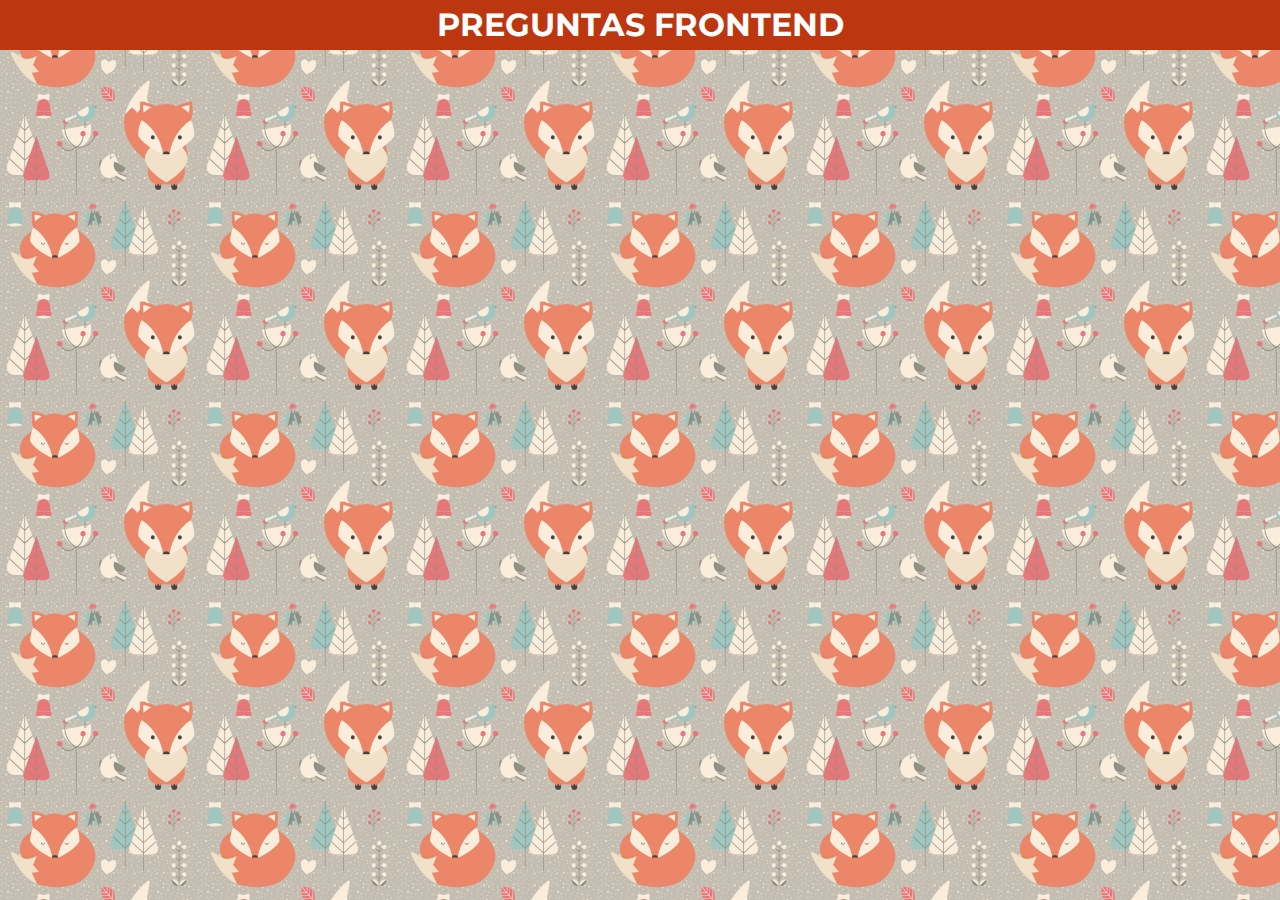
<file: Version 1/index.html>
<!DOCTYPE html>
<html lang="en">
  <head>
    <meta name="viewport" content="width=device-width, user-scalable=no, initial-scale=1.0">
    <meta charset="utf-8">
    <title>PREGUNTAS FRONTEND</title>
    <link rel="stylesheet" href="css/styles.css">
    <link href="https://fonts.googleapis.com/css?family=Montserrat:400,700" rel="stylesheet">
  </head>
  <body>

    <header>
      <h1>PREGUNTAS FRONTEND</h1>
    </header>

    <form action="#">

    </form>

    <script type="text/javascript" src="js/jquery-3.3.1.min.js"></script>
    <script type="text/javascript" src="js/index.js"></script>
  </body>
</html>
</file>
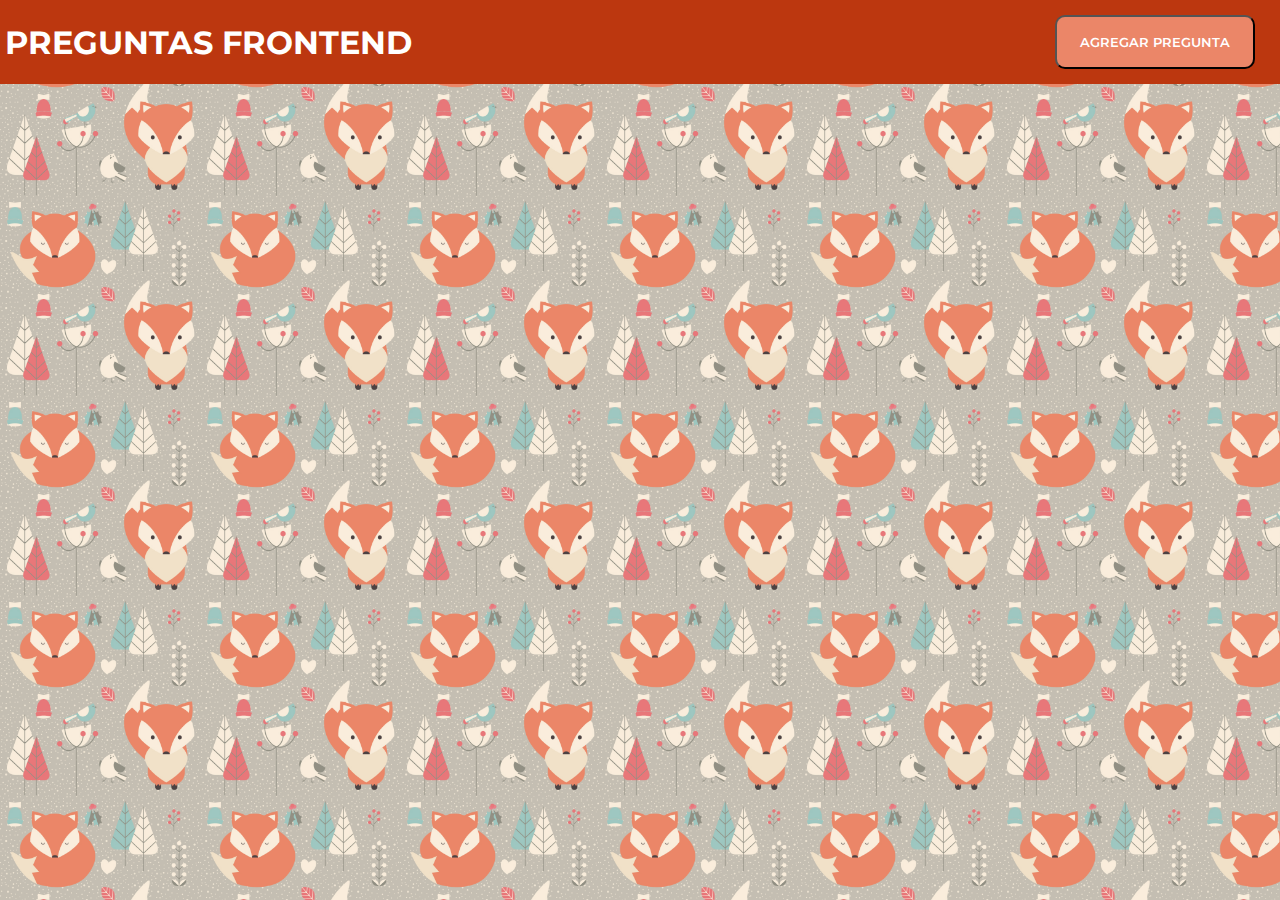
<file: Grupo 1/Version 1/index.html>
<!DOCTYPE html>
<html lang="en">
  <head>
    <meta name="viewport" content="width=device-width, user-scalable=no, initial-scale=1.0">
    <meta charset="utf-8">
    <title>PREGUNTAS FRONTEND</title>
    <link rel="stylesheet" href="js/jquery-ui-1.12.1/jquery-ui.min.css">
    <link rel="stylesheet" href="css/styles.css">
    <link href="https://fonts.googleapis.com/css?family=Montserrat:400,700" rel="stylesheet">
  </head>
  <body>
    <div class="container">
      <header>
        <h1>PREGUNTAS FRONTEND</h1><button id='addQuestion'>AGREGAR PREGUNTA</button>
      </header>

      <form action="#">

      </form>
    </div>



    <script type="text/javascript" src="js/jquery-3.3.1.min.js"></script>
    <script type="text/javascript" src="js/jquery-ui-1.12.1/jquery-ui.min.js"></script>
    <script type="text/javascript" src="js/index.js"></script>
  </body>
</html>
</file>
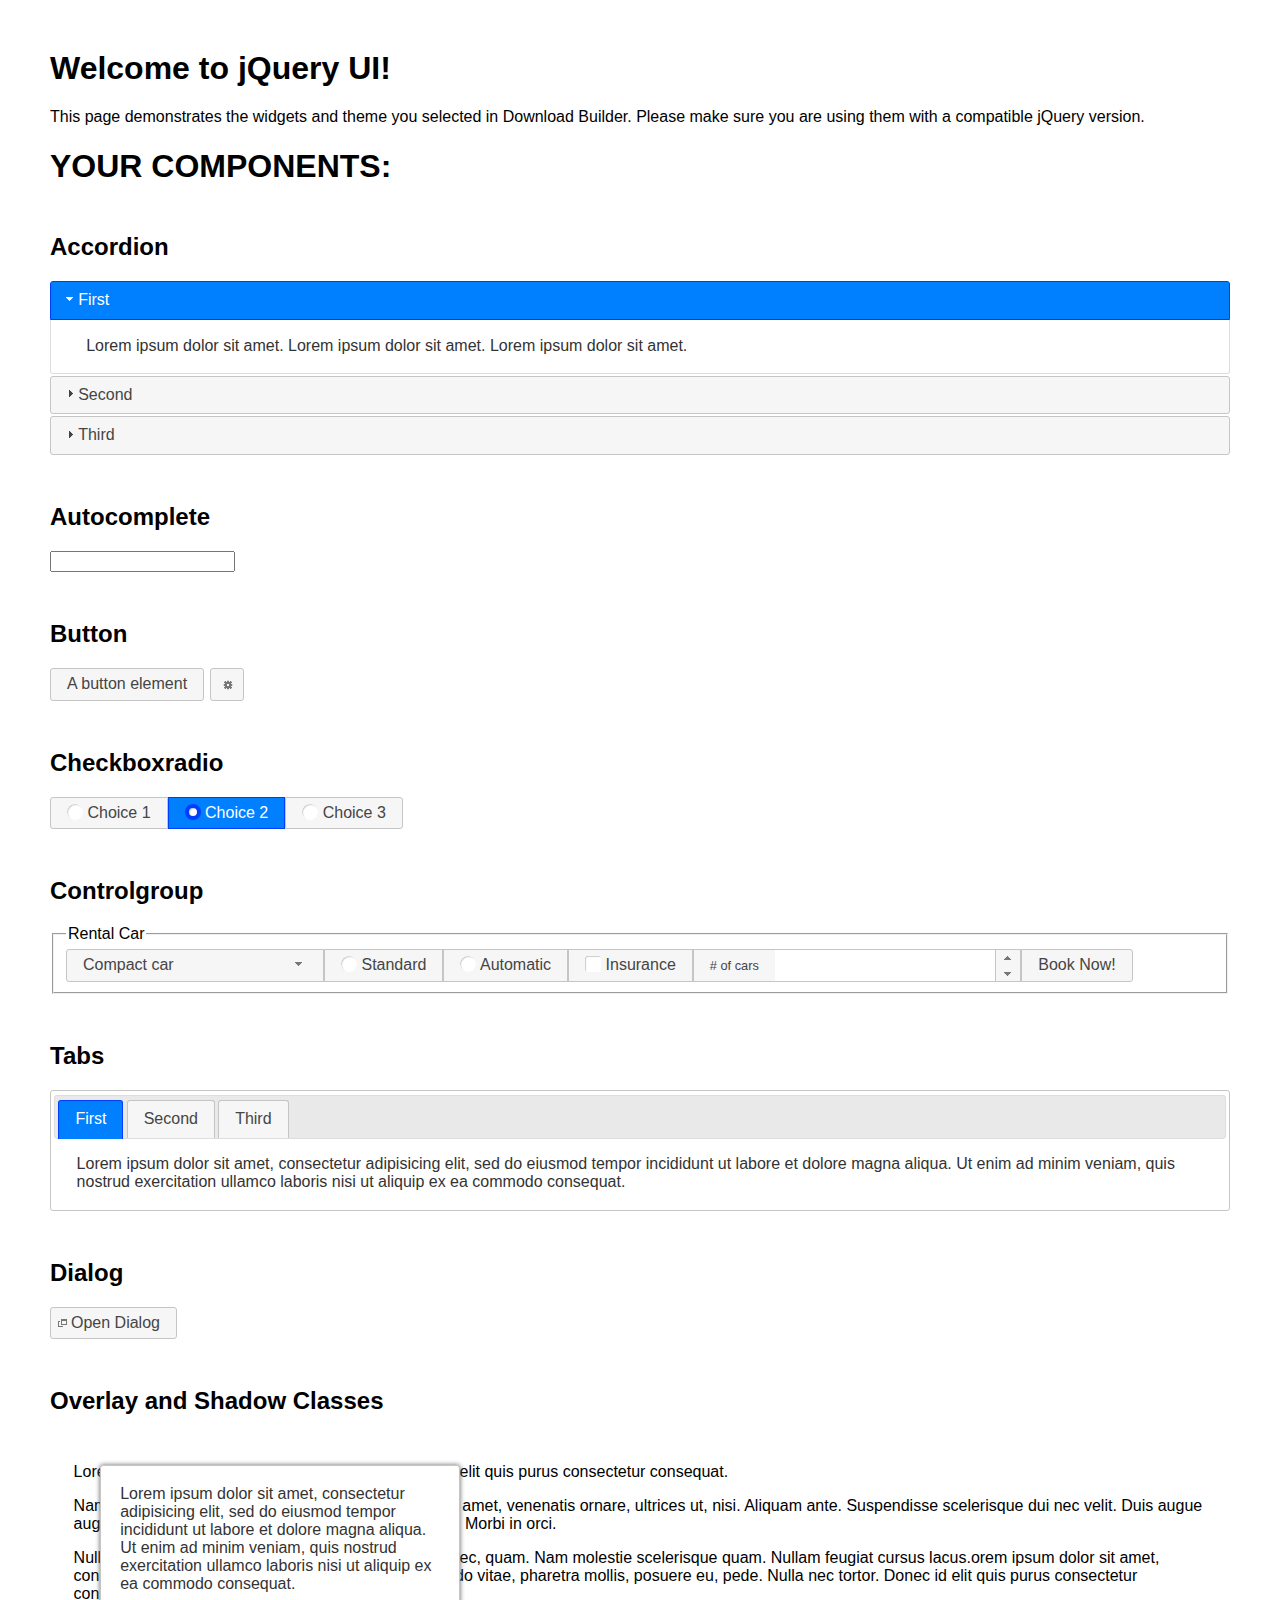
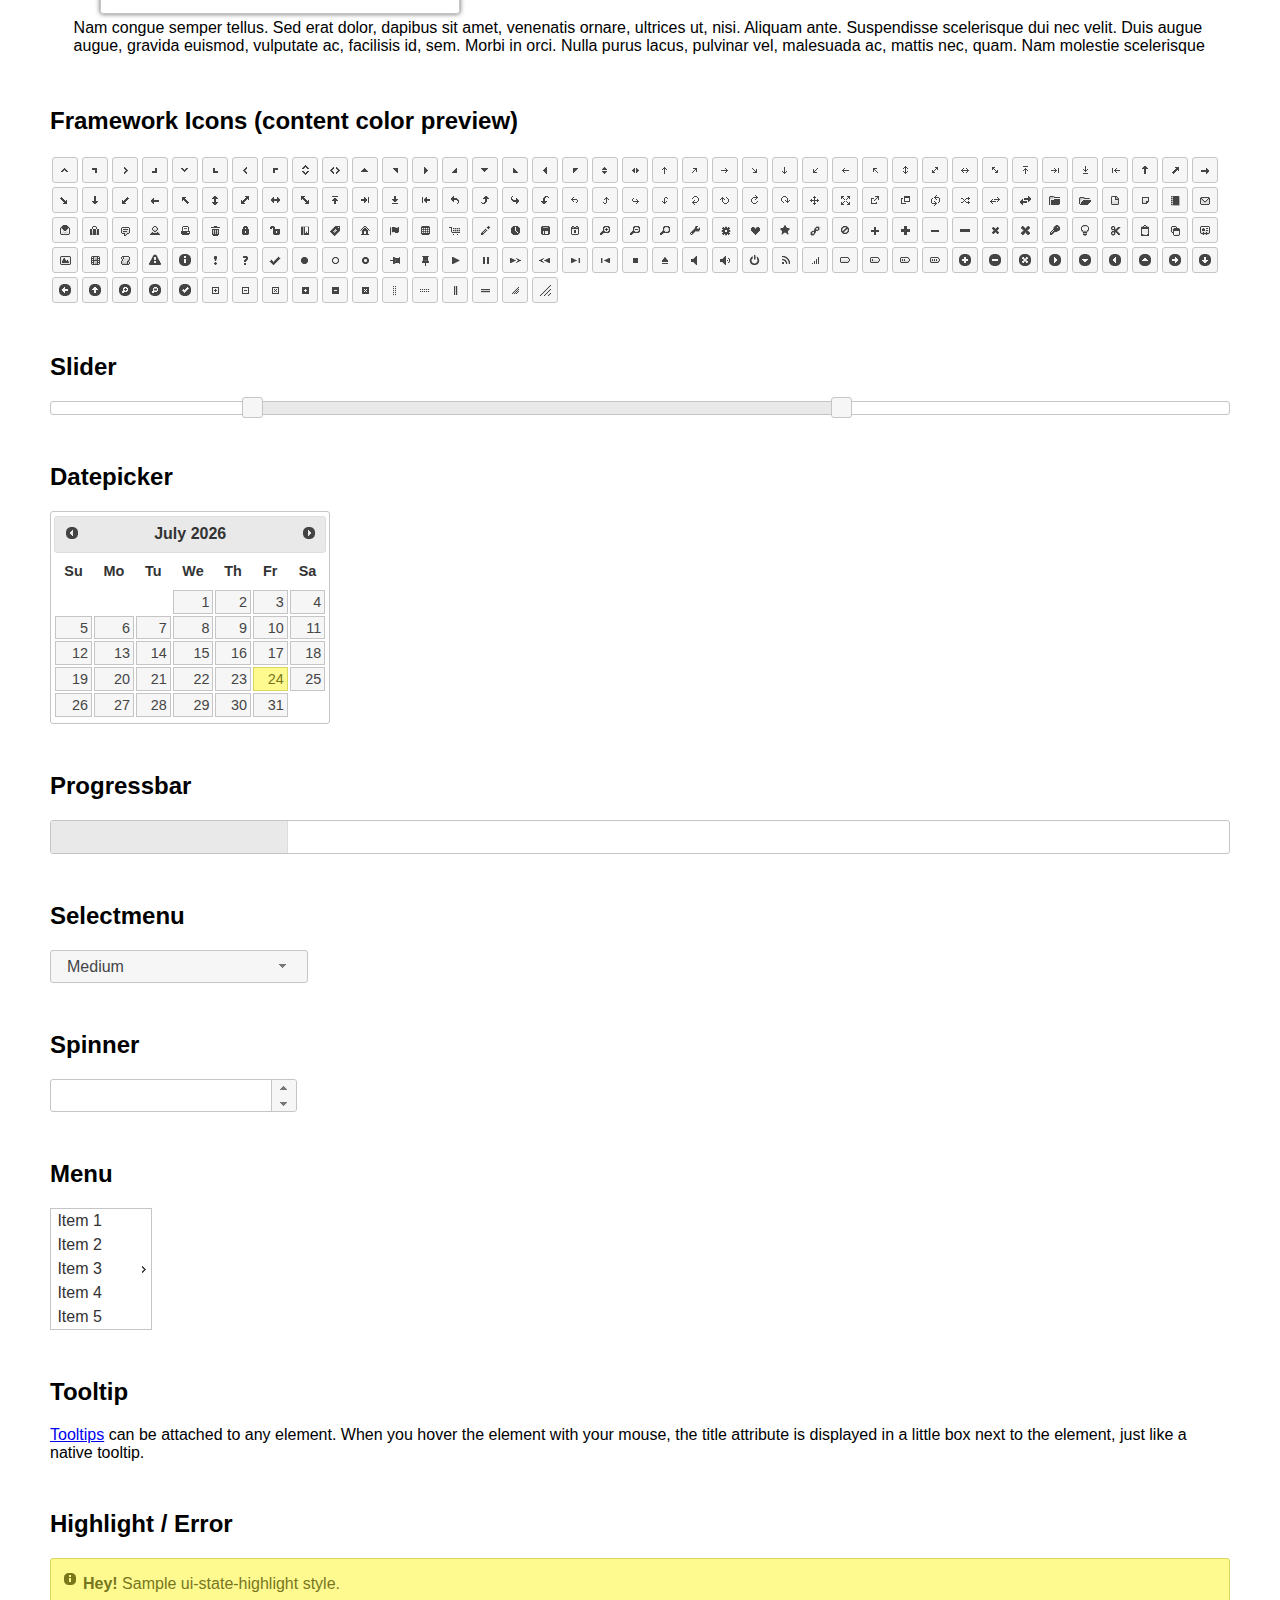
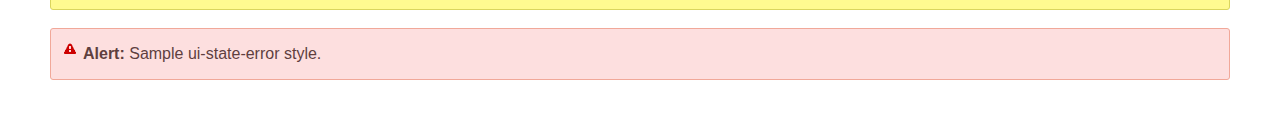
<file: Grupo 1/Version 1/js/jquery-ui-1.12.1/index.html>
<!doctype html>
<html lang="us">
<head>
	<meta charset="utf-8">
	<title>jQuery UI Example Page</title>
	<link href="jquery-ui.css" rel="stylesheet">
	<style>
	body{
		font-family: "Trebuchet MS", sans-serif;
		margin: 50px;
	}
	.demoHeaders {
		margin-top: 2em;
	}
	#dialog-link {
		padding: .4em 1em .4em 20px;
		text-decoration: none;
		position: relative;
	}
	#dialog-link span.ui-icon {
		margin: 0 5px 0 0;
		position: absolute;
		left: .2em;
		top: 50%;
		margin-top: -8px;
	}
	#icons {
		margin: 0;
		padding: 0;
	}
	#icons li {
		margin: 2px;
		position: relative;
		padding: 4px 0;
		cursor: pointer;
		float: left;
		list-style: none;
	}
	#icons span.ui-icon {
		float: left;
		margin: 0 4px;
	}
	.fakewindowcontain .ui-widget-overlay {
		position: absolute;
	}
	select {
		width: 200px;
	}
	</style>
</head>
<body>

<h1>Welcome to jQuery UI!</h1>

<div class="ui-widget">
	<p>This page demonstrates the widgets and theme you selected in Download Builder. Please make sure you are using them with a compatible jQuery version.</p>
</div>

<h1>YOUR COMPONENTS:</h1>


<!-- Accordion -->
<h2 class="demoHeaders">Accordion</h2>
<div id="accordion">
	<h3>First</h3>
	<div>Lorem ipsum dolor sit amet. Lorem ipsum dolor sit amet. Lorem ipsum dolor sit amet.</div>
	<h3>Second</h3>
	<div>Phasellus mattis tincidunt nibh.</div>
	<h3>Third</h3>
	<div>Nam dui erat, auctor a, dignissim quis.</div>
</div>



<!-- Autocomplete -->
<h2 class="demoHeaders">Autocomplete</h2>
<div>
	<input id="autocomplete" title="type &quot;a&quot;">
</div>



<!-- Button -->
<h2 class="demoHeaders">Button</h2>
<button id="button">A button element</button>
<button id="button-icon">An icon-only button</button>



<!-- Checkboxradio -->
<h2 class="demoHeaders">Checkboxradio</h2>
<form style="margin-top: 1em;">
	<div id="radioset">
		<input type="radio" id="radio1" name="radio"><label for="radio1">Choice 1</label>
		<input type="radio" id="radio2" name="radio" checked="checked"><label for="radio2">Choice 2</label>
		<input type="radio" id="radio3" name="radio"><label for="radio3">Choice 3</label>
	</div>
</form>



<!-- Controlgroup -->
<h2 class="demoHeaders">Controlgroup</h2>
<fieldset>
	<legend>Rental Car</legend>
	<div id="controlgroup">
		<select id="car-type">
			<option>Compact car</option>
			<option>Midsize car</option>
			<option>Full size car</option>
			<option>SUV</option>
			<option>Luxury</option>
			<option>Truck</option>
			<option>Van</option>
		</select>
		<label for="transmission-standard">Standard</label>
		<input type="radio" name="transmission" id="transmission-standard">
		<label for="transmission-automatic">Automatic</label>
		<input type="radio" name="transmission" id="transmission-automatic">
		<label for="insurance">Insurance</label>
		<input type="checkbox" name="insurance" id="insurance">
		<label for="horizontal-spinner" class="ui-controlgroup-label"># of cars</label>
		<input id="horizontal-spinner" class="ui-spinner-input">
		<button>Book Now!</button>
	</div>
</fieldset>



<!-- Tabs -->
<h2 class="demoHeaders">Tabs</h2>
<div id="tabs">
	<ul>
		<li><a href="#tabs-1">First</a></li>
		<li><a href="#tabs-2">Second</a></li>
		<li><a href="#tabs-3">Third</a></li>
	</ul>
	<div id="tabs-1">Lorem ipsum dolor sit amet, consectetur adipisicing elit, sed do eiusmod tempor incididunt ut labore et dolore magna aliqua. Ut enim ad minim veniam, quis nostrud exercitation ullamco laboris nisi ut aliquip ex ea commodo consequat.</div>
	<div id="tabs-2">Phasellus mattis tincidunt nibh. Cras orci urna, blandit id, pretium vel, aliquet ornare, felis. Maecenas scelerisque sem non nisl. Fusce sed lorem in enim dictum bibendum.</div>
	<div id="tabs-3">Nam dui erat, auctor a, dignissim quis, sollicitudin eu, felis. Pellentesque nisi urna, interdum eget, sagittis et, consequat vestibulum, lacus. Mauris porttitor ullamcorper augue.</div>
</div>



<h2 class="demoHeaders">Dialog</h2>
<p>
	<button id="dialog-link" class="ui-button ui-corner-all ui-widget">
		<span class="ui-icon ui-icon-newwin"></span>Open Dialog
	</button>
</p>

<h2 class="demoHeaders">Overlay and Shadow Classes</h2>
<div style="position: relative; width: 96%; height: 200px; padding:1% 2%; overflow:hidden;" class="fakewindowcontain">
	<p>Lorem ipsum dolor sit amet,  Nulla nec tortor. Donec id elit quis purus consectetur consequat. </p><p>Nam congue semper tellus. Sed erat dolor, dapibus sit amet, venenatis ornare, ultrices ut, nisi. Aliquam ante. Suspendisse scelerisque dui nec velit. Duis augue augue, gravida euismod, vulputate ac, facilisis id, sem. Morbi in orci. </p><p>Nulla purus lacus, pulvinar vel, malesuada ac, mattis nec, quam. Nam molestie scelerisque quam. Nullam feugiat cursus lacus.orem ipsum dolor sit amet, consectetur adipiscing elit. Donec libero risus, commodo vitae, pharetra mollis, posuere eu, pede. Nulla nec tortor. Donec id elit quis purus consectetur consequat. </p><p>Nam congue semper tellus. Sed erat dolor, dapibus sit amet, venenatis ornare, ultrices ut, nisi. Aliquam ante. Suspendisse scelerisque dui nec velit. Duis augue augue, gravida euismod, vulputate ac, facilisis id, sem. Morbi in orci. Nulla purus lacus, pulvinar vel, malesuada ac, mattis nec, quam. Nam molestie scelerisque quam. </p><p>Nullam feugiat cursus lacus.orem ipsum dolor sit amet, consectetur adipiscing elit. Donec libero risus, commodo vitae, pharetra mollis, posuere eu, pede. Nulla nec tortor. Donec id elit quis purus consectetur consequat. Nam congue semper tellus. Sed erat dolor, dapibus sit amet, venenatis ornare, ultrices ut, nisi. Aliquam ante. </p><p>Suspendisse scelerisque dui nec velit. Duis augue augue, gravida euismod, vulputate ac, facilisis id, sem. Morbi in orci. Nulla purus lacus, pulvinar vel, malesuada ac, mattis nec, quam. Nam molestie scelerisque quam. Nullam feugiat cursus lacus.orem ipsum dolor sit amet, consectetur adipiscing elit. Donec libero risus, commodo vitae, pharetra mollis, posuere eu, pede. Nulla nec tortor. Donec id elit quis purus consectetur consequat. Nam congue semper tellus. Sed erat dolor, dapibus sit amet, venenatis ornare, ultrices ut, nisi. </p>

	<!-- ui-dialog -->
	<div class="ui-widget-overlay ui-front"></div>
	<div style="position: absolute; width: 320px; left: 50px; top: 30px; padding: 1.2em" class="ui-widget ui-front ui-widget-content ui-corner-all ui-widget-shadow">
		Lorem ipsum dolor sit amet, consectetur adipisicing elit, sed do eiusmod tempor incididunt ut labore et dolore magna aliqua. Ut enim ad minim veniam, quis nostrud exercitation ullamco laboris nisi ut aliquip ex ea commodo consequat.
	</div>

</div>

<!-- ui-dialog -->
<div id="dialog" title="Dialog Title">
	<p>Lorem ipsum dolor sit amet, consectetur adipisicing elit, sed do eiusmod tempor incididunt ut labore et dolore magna aliqua. Ut enim ad minim veniam, quis nostrud exercitation ullamco laboris nisi ut aliquip ex ea commodo consequat.</p>
</div>



<h2 class="demoHeaders">Framework Icons (content color preview)</h2>
<ul id="icons" class="ui-widget ui-helper-clearfix">
	<li class="ui-state-default ui-corner-all" title=".ui-icon-caret-1-n"><span class="ui-icon ui-icon-caret-1-n"></span></li>
	<li class="ui-state-default ui-corner-all" title=".ui-icon-caret-1-ne"><span class="ui-icon ui-icon-caret-1-ne"></span></li>
	<li class="ui-state-default ui-corner-all" title=".ui-icon-caret-1-e"><span class="ui-icon ui-icon-caret-1-e"></span></li>
	<li class="ui-state-default ui-corner-all" title=".ui-icon-caret-1-se"><span class="ui-icon ui-icon-caret-1-se"></span></li>
	<li class="ui-state-default ui-corner-all" title=".ui-icon-caret-1-s"><span class="ui-icon ui-icon-caret-1-s"></span></li>
	<li class="ui-state-default ui-corner-all" title=".ui-icon-caret-1-sw"><span class="ui-icon ui-icon-caret-1-sw"></span></li>
	<li class="ui-state-default ui-corner-all" title=".ui-icon-caret-1-w"><span class="ui-icon ui-icon-caret-1-w"></span></li>
	<li class="ui-state-default ui-corner-all" title=".ui-icon-caret-1-nw"><span class="ui-icon ui-icon-caret-1-nw"></span></li>
	<li class="ui-state-default ui-corner-all" title=".ui-icon-caret-2-n-s"><span class="ui-icon ui-icon-caret-2-n-s"></span></li>
	<li class="ui-state-default ui-corner-all" title=".ui-icon-caret-2-e-w"><span class="ui-icon ui-icon-caret-2-e-w"></span></li>
	<li class="ui-state-default ui-corner-all" title=".ui-icon-triangle-1-n"><span class="ui-icon ui-icon-triangle-1-n"></span></li>
	<li class="ui-state-default ui-corner-all" title=".ui-icon-triangle-1-ne"><span class="ui-icon ui-icon-triangle-1-ne"></span></li>
	<li class="ui-state-default ui-corner-all" title=".ui-icon-triangle-1-e"><span class="ui-icon ui-icon-triangle-1-e"></span></li>
	<li class="ui-state-default ui-corner-all" title=".ui-icon-triangle-1-se"><span class="ui-icon ui-icon-triangle-1-se"></span></li>
	<li class="ui-state-default ui-corner-all" title=".ui-icon-triangle-1-s"><span class="ui-icon ui-icon-triangle-1-s"></span></li>
	<li class="ui-state-default ui-corner-all" title=".ui-icon-triangle-1-sw"><span class="ui-icon ui-icon-triangle-1-sw"></span></li>
	<li class="ui-state-default ui-corner-all" title=".ui-icon-triangle-1-w"><span class="ui-icon ui-icon-triangle-1-w"></span></li>
	<li class="ui-state-default ui-corner-all" title=".ui-icon-triangle-1-nw"><span class="ui-icon ui-icon-triangle-1-nw"></span></li>
	<li class="ui-state-default ui-corner-all" title=".ui-icon-triangle-2-n-s"><span class="ui-icon ui-icon-triangle-2-n-s"></span></li>
	<li class="ui-state-default ui-corner-all" title=".ui-icon-triangle-2-e-w"><span class="ui-icon ui-icon-triangle-2-e-w"></span></li>
	<li class="ui-state-default ui-corner-all" title=".ui-icon-arrow-1-n"><span class="ui-icon ui-icon-arrow-1-n"></span></li>
	<li class="ui-state-default ui-corner-all" title=".ui-icon-arrow-1-ne"><span class="ui-icon ui-icon-arrow-1-ne"></span></li>
	<li class="ui-state-default ui-corner-all" title=".ui-icon-arrow-1-e"><span class="ui-icon ui-icon-arrow-1-e"></span></li>
	<li class="ui-state-default ui-corner-all" title=".ui-icon-arrow-1-se"><span class="ui-icon ui-icon-arrow-1-se"></span></li>
	<li class="ui-state-default ui-corner-all" title=".ui-icon-arrow-1-s"><span class="ui-icon ui-icon-arrow-1-s"></span></li>
	<li class="ui-state-default ui-corner-all" title=".ui-icon-arrow-1-sw"><span class="ui-icon ui-icon-arrow-1-sw"></span></li>
	<li class="ui-state-default ui-corner-all" title=".ui-icon-arrow-1-w"><span class="ui-icon ui-icon-arrow-1-w"></span></li>
	<li class="ui-state-default ui-corner-all" title=".ui-icon-arrow-1-nw"><span class="ui-icon ui-icon-arrow-1-nw"></span></li>
	<li class="ui-state-default ui-corner-all" title=".ui-icon-arrow-2-n-s"><span class="ui-icon ui-icon-arrow-2-n-s"></span></li>
	<li class="ui-state-default ui-corner-all" title=".ui-icon-arrow-2-ne-sw"><span class="ui-icon ui-icon-arrow-2-ne-sw"></span></li>
	<li class="ui-state-default ui-corner-all" title=".ui-icon-arrow-2-e-w"><span class="ui-icon ui-icon-arrow-2-e-w"></span></li>
	<li class="ui-state-default ui-corner-all" title=".ui-icon-arrow-2-se-nw"><span class="ui-icon ui-icon-arrow-2-se-nw"></span></li>
	<li class="ui-state-default ui-corner-all" title=".ui-icon-arrowstop-1-n"><span class="ui-icon ui-icon-arrowstop-1-n"></span></li>
	<li class="ui-state-default ui-corner-all" title=".ui-icon-arrowstop-1-e"><span class="ui-icon ui-icon-arrowstop-1-e"></span></li>
	<li class="ui-state-default ui-corner-all" title=".ui-icon-arrowstop-1-s"><span class="ui-icon ui-icon-arrowstop-1-s"></span></li>
	<li class="ui-state-default ui-corner-all" title=".ui-icon-arrowstop-1-w"><span class="ui-icon ui-icon-arrowstop-1-w"></span></li>
	<li class="ui-state-default ui-corner-all" title=".ui-icon-arrowthick-1-n"><span class="ui-icon ui-icon-arrowthick-1-n"></span></li>
	<li class="ui-state-default ui-corner-all" title=".ui-icon-arrowthick-1-ne"><span class="ui-icon ui-icon-arrowthick-1-ne"></span></li>
	<li class="ui-state-default ui-corner-all" title=".ui-icon-arrowthick-1-e"><span class="ui-icon ui-icon-arrowthick-1-e"></span></li>
	<li class="ui-state-default ui-corner-all" title=".ui-icon-arrowthick-1-se"><span class="ui-icon ui-icon-arrowthick-1-se"></span></li>
	<li class="ui-state-default ui-corner-all" title=".ui-icon-arrowthick-1-s"><span class="ui-icon ui-icon-arrowthick-1-s"></span></li>
	<li class="ui-state-default ui-corner-all" title=".ui-icon-arrowthick-1-sw"><span class="ui-icon ui-icon-arrowthick-1-sw"></span></li>
	<li class="ui-state-default ui-corner-all" title=".ui-icon-arrowthick-1-w"><span class="ui-icon ui-icon-arrowthick-1-w"></span></li>
	<li class="ui-state-default ui-corner-all" title=".ui-icon-arrowthick-1-nw"><span class="ui-icon ui-icon-arrowthick-1-nw"></span></li>
	<li class="ui-state-default ui-corner-all" title=".ui-icon-arrowthick-2-n-s"><span class="ui-icon ui-icon-arrowthick-2-n-s"></span></li>
	<li class="ui-state-default ui-corner-all" title=".ui-icon-arrowthick-2-ne-sw"><span class="ui-icon ui-icon-arrowthick-2-ne-sw"></span></li>
	<li class="ui-state-default ui-corner-all" title=".ui-icon-arrowthick-2-e-w"><span class="ui-icon ui-icon-arrowthick-2-e-w"></span></li>
	<li class="ui-state-default ui-corner-all" title=".ui-icon-arrowthick-2-se-nw"><span class="ui-icon ui-icon-arrowthick-2-se-nw"></span></li>
	<li class="ui-state-default ui-corner-all" title=".ui-icon-arrowthickstop-1-n"><span class="ui-icon ui-icon-arrowthickstop-1-n"></span></li>
	<li class="ui-state-default ui-corner-all" title=".ui-icon-arrowthickstop-1-e"><span class="ui-icon ui-icon-arrowthickstop-1-e"></span></li>
	<li class="ui-state-default ui-corner-all" title=".ui-icon-arrowthickstop-1-s"><span class="ui-icon ui-icon-arrowthickstop-1-s"></span></li>
	<li class="ui-state-default ui-corner-all" title=".ui-icon-arrowthickstop-1-w"><span class="ui-icon ui-icon-arrowthickstop-1-w"></span></li>
	<li class="ui-state-default ui-corner-all" title=".ui-icon-arrowreturnthick-1-w"><span class="ui-icon ui-icon-arrowreturnthick-1-w"></span></li>
	<li class="ui-state-default ui-corner-all" title=".ui-icon-arrowreturnthick-1-n"><span class="ui-icon ui-icon-arrowreturnthick-1-n"></span></li>
	<li class="ui-state-default ui-corner-all" title=".ui-icon-arrowreturnthick-1-e"><span class="ui-icon ui-icon-arrowreturnthick-1-e"></span></li>
	<li class="ui-state-default ui-corner-all" title=".ui-icon-arrowreturnthick-1-s"><span class="ui-icon ui-icon-arrowreturnthick-1-s"></span></li>
	<li class="ui-state-default ui-corner-all" title=".ui-icon-arrowreturn-1-w"><span class="ui-icon ui-icon-arrowreturn-1-w"></span></li>
	<li class="ui-state-default ui-corner-all" title=".ui-icon-arrowreturn-1-n"><span class="ui-icon ui-icon-arrowreturn-1-n"></span></li>
	<li class="ui-state-default ui-corner-all" title=".ui-icon-arrowreturn-1-e"><span class="ui-icon ui-icon-arrowreturn-1-e"></span></li>
	<li class="ui-state-default ui-corner-all" title=".ui-icon-arrowreturn-1-s"><span class="ui-icon ui-icon-arrowreturn-1-s"></span></li>
	<li class="ui-state-default ui-corner-all" title=".ui-icon-arrowrefresh-1-w"><span class="ui-icon ui-icon-arrowrefresh-1-w"></span></li>
	<li class="ui-state-default ui-corner-all" title=".ui-icon-arrowrefresh-1-n"><span class="ui-icon ui-icon-arrowrefresh-1-n"></span></li>
	<li class="ui-state-default ui-corner-all" title=".ui-icon-arrowrefresh-1-e"><span class="ui-icon ui-icon-arrowrefresh-1-e"></span></li>
	<li class="ui-state-default ui-corner-all" title=".ui-icon-arrowrefresh-1-s"><span class="ui-icon ui-icon-arrowrefresh-1-s"></span></li>
	<li class="ui-state-default ui-corner-all" title=".ui-icon-arrow-4"><span class="ui-icon ui-icon-arrow-4"></span></li>
	<li class="ui-state-default ui-corner-all" title=".ui-icon-arrow-4-diag"><span class="ui-icon ui-icon-arrow-4-diag"></span></li>
	<li class="ui-state-default ui-corner-all" title=".ui-icon-extlink"><span class="ui-icon ui-icon-extlink"></span></li>
	<li class="ui-state-default ui-corner-all" title=".ui-icon-newwin"><span class="ui-icon ui-icon-newwin"></span></li>
	<li class="ui-state-default ui-corner-all" title=".ui-icon-refresh"><span class="ui-icon ui-icon-refresh"></span></li>
	<li class="ui-state-default ui-corner-all" title=".ui-icon-shuffle"><span class="ui-icon ui-icon-shuffle"></span></li>
	<li class="ui-state-default ui-corner-all" title=".ui-icon-transfer-e-w"><span class="ui-icon ui-icon-transfer-e-w"></span></li>
	<li class="ui-state-default ui-corner-all" title=".ui-icon-transferthick-e-w"><span class="ui-icon ui-icon-transferthick-e-w"></span></li>
	<li class="ui-state-default ui-corner-all" title=".ui-icon-folder-collapsed"><span class="ui-icon ui-icon-folder-collapsed"></span></li>
	<li class="ui-state-default ui-corner-all" title=".ui-icon-folder-open"><span class="ui-icon ui-icon-folder-open"></span></li>
	<li class="ui-state-default ui-corner-all" title=".ui-icon-document"><span class="ui-icon ui-icon-document"></span></li>
	<li class="ui-state-default ui-corner-all" title=".ui-icon-document-b"><span class="ui-icon ui-icon-document-b"></span></li>
	<li class="ui-state-default ui-corner-all" title=".ui-icon-note"><span class="ui-icon ui-icon-note"></span></li>
	<li class="ui-state-default ui-corner-all" title=".ui-icon-mail-closed"><span class="ui-icon ui-icon-mail-closed"></span></li>
	<li class="ui-state-default ui-corner-all" title=".ui-icon-mail-open"><span class="ui-icon ui-icon-mail-open"></span></li>
	<li class="ui-state-default ui-corner-all" title=".ui-icon-suitcase"><span class="ui-icon ui-icon-suitcase"></span></li>
	<li class="ui-state-default ui-corner-all" title=".ui-icon-comment"><span class="ui-icon ui-icon-comment"></span></li>
	<li class="ui-state-default ui-corner-all" title=".ui-icon-person"><span class="ui-icon ui-icon-person"></span></li>
	<li class="ui-state-default ui-corner-all" title=".ui-icon-print"><span class="ui-icon ui-icon-print"></span></li>
	<li class="ui-state-default ui-corner-all" title=".ui-icon-trash"><span class="ui-icon ui-icon-trash"></span></li>
	<li class="ui-state-default ui-corner-all" title=".ui-icon-locked"><span class="ui-icon ui-icon-locked"></span></li>
	<li class="ui-state-default ui-corner-all" title=".ui-icon-unlocked"><span class="ui-icon ui-icon-unlocked"></span></li>
	<li class="ui-state-default ui-corner-all" title=".ui-icon-bookmark"><span class="ui-icon ui-icon-bookmark"></span></li>
	<li class="ui-state-default ui-corner-all" title=".ui-icon-tag"><span class="ui-icon ui-icon-tag"></span></li>
	<li class="ui-state-default ui-corner-all" title=".ui-icon-home"><span class="ui-icon ui-icon-home"></span></li>
	<li class="ui-state-default ui-corner-all" title=".ui-icon-flag"><span class="ui-icon ui-icon-flag"></span></li>
	<li class="ui-state-default ui-corner-all" title=".ui-icon-calculator"><span class="ui-icon ui-icon-calculator"></span></li>
	<li class="ui-state-default ui-corner-all" title=".ui-icon-cart"><span class="ui-icon ui-icon-cart"></span></li>
	<li class="ui-state-default ui-corner-all" title=".ui-icon-pencil"><span class="ui-icon ui-icon-pencil"></span></li>
	<li class="ui-state-default ui-corner-all" title=".ui-icon-clock"><span class="ui-icon ui-icon-clock"></span></li>
	<li class="ui-state-default ui-corner-all" title=".ui-icon-disk"><span class="ui-icon ui-icon-disk"></span></li>
	<li class="ui-state-default ui-corner-all" title=".ui-icon-calendar"><span class="ui-icon ui-icon-calendar"></span></li>
	<li class="ui-state-default ui-corner-all" title=".ui-icon-zoomin"><span class="ui-icon ui-icon-zoomin"></span></li>
	<li class="ui-state-default ui-corner-all" title=".ui-icon-zoomout"><span class="ui-icon ui-icon-zoomout"></span></li>
	<li class="ui-state-default ui-corner-all" title=".ui-icon-search"><span class="ui-icon ui-icon-search"></span></li>
	<li class="ui-state-default ui-corner-all" title=".ui-icon-wrench"><span class="ui-icon ui-icon-wrench"></span></li>
	<li class="ui-state-default ui-corner-all" title=".ui-icon-gear"><span class="ui-icon ui-icon-gear"></span></li>
	<li class="ui-state-default ui-corner-all" title=".ui-icon-heart"><span class="ui-icon ui-icon-heart"></span></li>
	<li class="ui-state-default ui-corner-all" title=".ui-icon-star"><span class="ui-icon ui-icon-star"></span></li>
	<li class="ui-state-default ui-corner-all" title=".ui-icon-link"><span class="ui-icon ui-icon-link"></span></li>
	<li class="ui-state-default ui-corner-all" title=".ui-icon-cancel"><span class="ui-icon ui-icon-cancel"></span></li>
	<li class="ui-state-default ui-corner-all" title=".ui-icon-plus"><span class="ui-icon ui-icon-plus"></span></li>
	<li class="ui-state-default ui-corner-all" title=".ui-icon-plusthick"><span class="ui-icon ui-icon-plusthick"></span></li>
	<li class="ui-state-default ui-corner-all" title=".ui-icon-minus"><span class="ui-icon ui-icon-minus"></span></li>
	<li class="ui-state-default ui-corner-all" title=".ui-icon-minusthick"><span class="ui-icon ui-icon-minusthick"></span></li>
	<li class="ui-state-default ui-corner-all" title=".ui-icon-close"><span class="ui-icon ui-icon-close"></span></li>
	<li class="ui-state-default ui-corner-all" title=".ui-icon-closethick"><span class="ui-icon ui-icon-closethick"></span></li>
	<li class="ui-state-default ui-corner-all" title=".ui-icon-key"><span class="ui-icon ui-icon-key"></span></li>
	<li class="ui-state-default ui-corner-all" title=".ui-icon-lightbulb"><span class="ui-icon ui-icon-lightbulb"></span></li>
	<li class="ui-state-default ui-corner-all" title=".ui-icon-scissors"><span class="ui-icon ui-icon-scissors"></span></li>
	<li class="ui-state-default ui-corner-all" title=".ui-icon-clipboard"><span class="ui-icon ui-icon-clipboard"></span></li>
	<li class="ui-state-default ui-corner-all" title=".ui-icon-copy"><span class="ui-icon ui-icon-copy"></span></li>
	<li class="ui-state-default ui-corner-all" title=".ui-icon-contact"><span class="ui-icon ui-icon-contact"></span></li>
	<li class="ui-state-default ui-corner-all" title=".ui-icon-image"><span class="ui-icon ui-icon-image"></span></li>
	<li class="ui-state-default ui-corner-all" title=".ui-icon-video"><span class="ui-icon ui-icon-video"></span></li>
	<li class="ui-state-default ui-corner-all" title=".ui-icon-script"><span class="ui-icon ui-icon-script"></span></li>
	<li class="ui-state-default ui-corner-all" title=".ui-icon-alert"><span class="ui-icon ui-icon-alert"></span></li>
	<li class="ui-state-default ui-corner-all" title=".ui-icon-info"><span class="ui-icon ui-icon-info"></span></li>
	<li class="ui-state-default ui-corner-all" title=".ui-icon-notice"><span class="ui-icon ui-icon-notice"></span></li>
	<li class="ui-state-default ui-corner-all" title=".ui-icon-help"><span class="ui-icon ui-icon-help"></span></li>
	<li class="ui-state-default ui-corner-all" title=".ui-icon-check"><span class="ui-icon ui-icon-check"></span></li>
	<li class="ui-state-default ui-corner-all" title=".ui-icon-bullet"><span class="ui-icon ui-icon-bullet"></span></li>
	<li class="ui-state-default ui-corner-all" title=".ui-icon-radio-off"><span class="ui-icon ui-icon-radio-off"></span></li>
	<li class="ui-state-default ui-corner-all" title=".ui-icon-radio-on"><span class="ui-icon ui-icon-radio-on"></span></li>
	<li class="ui-state-default ui-corner-all" title=".ui-icon-pin-w"><span class="ui-icon ui-icon-pin-w"></span></li>
	<li class="ui-state-default ui-corner-all" title=".ui-icon-pin-s"><span class="ui-icon ui-icon-pin-s"></span></li>
	<li class="ui-state-default ui-corner-all" title=".ui-icon-play"><span class="ui-icon ui-icon-play"></span></li>
	<li class="ui-state-default ui-corner-all" title=".ui-icon-pause"><span class="ui-icon ui-icon-pause"></span></li>
	<li class="ui-state-default ui-corner-all" title=".ui-icon-seek-next"><span class="ui-icon ui-icon-seek-next"></span></li>
	<li class="ui-state-default ui-corner-all" title=".ui-icon-seek-prev"><span class="ui-icon ui-icon-seek-prev"></span></li>
	<li class="ui-state-default ui-corner-all" title=".ui-icon-seek-end"><span class="ui-icon ui-icon-seek-end"></span></li>
	<li class="ui-state-default ui-corner-all" title=".ui-icon-seek-first"><span class="ui-icon ui-icon-seek-first"></span></li>
	<li class="ui-state-default ui-corner-all" title=".ui-icon-stop"><span class="ui-icon ui-icon-stop"></span></li>
	<li class="ui-state-default ui-corner-all" title=".ui-icon-eject"><span class="ui-icon ui-icon-eject"></span></li>
	<li class="ui-state-default ui-corner-all" title=".ui-icon-volume-off"><span class="ui-icon ui-icon-volume-off"></span></li>
	<li class="ui-state-default ui-corner-all" title=".ui-icon-volume-on"><span class="ui-icon ui-icon-volume-on"></span></li>
	<li class="ui-state-default ui-corner-all" title=".ui-icon-power"><span class="ui-icon ui-icon-power"></span></li>
	<li class="ui-state-default ui-corner-all" title=".ui-icon-signal-diag"><span class="ui-icon ui-icon-signal-diag"></span></li>
	<li class="ui-state-default ui-corner-all" title=".ui-icon-signal"><span class="ui-icon ui-icon-signal"></span></li>
	<li class="ui-state-default ui-corner-all" title=".ui-icon-battery-0"><span class="ui-icon ui-icon-battery-0"></span></li>
	<li class="ui-state-default ui-corner-all" title=".ui-icon-battery-1"><span class="ui-icon ui-icon-battery-1"></span></li>
	<li class="ui-state-default ui-corner-all" title=".ui-icon-battery-2"><span class="ui-icon ui-icon-battery-2"></span></li>
	<li class="ui-state-default ui-corner-all" title=".ui-icon-battery-3"><span class="ui-icon ui-icon-battery-3"></span></li>
	<li class="ui-state-default ui-corner-all" title=".ui-icon-circle-plus"><span class="ui-icon ui-icon-circle-plus"></span></li>
	<li class="ui-state-default ui-corner-all" title=".ui-icon-circle-minus"><span class="ui-icon ui-icon-circle-minus"></span></li>
	<li class="ui-state-default ui-corner-all" title=".ui-icon-circle-close"><span class="ui-icon ui-icon-circle-close"></span></li>
	<li class="ui-state-default ui-corner-all" title=".ui-icon-circle-triangle-e"><span class="ui-icon ui-icon-circle-triangle-e"></span></li>
	<li class="ui-state-default ui-corner-all" title=".ui-icon-circle-triangle-s"><span class="ui-icon ui-icon-circle-triangle-s"></span></li>
	<li class="ui-state-default ui-corner-all" title=".ui-icon-circle-triangle-w"><span class="ui-icon ui-icon-circle-triangle-w"></span></li>
	<li class="ui-state-default ui-corner-all" title=".ui-icon-circle-triangle-n"><span class="ui-icon ui-icon-circle-triangle-n"></span></li>
	<li class="ui-state-default ui-corner-all" title=".ui-icon-circle-arrow-e"><span class="ui-icon ui-icon-circle-arrow-e"></span></li>
	<li class="ui-state-default ui-corner-all" title=".ui-icon-circle-arrow-s"><span class="ui-icon ui-icon-circle-arrow-s"></span></li>
	<li class="ui-state-default ui-corner-all" title=".ui-icon-circle-arrow-w"><span class="ui-icon ui-icon-circle-arrow-w"></span></li>
	<li class="ui-state-default ui-corner-all" title=".ui-icon-circle-arrow-n"><span class="ui-icon ui-icon-circle-arrow-n"></span></li>
	<li class="ui-state-default ui-corner-all" title=".ui-icon-circle-zoomin"><span class="ui-icon ui-icon-circle-zoomin"></span></li>
	<li class="ui-state-default ui-corner-all" title=".ui-icon-circle-zoomout"><span class="ui-icon ui-icon-circle-zoomout"></span></li>
	<li class="ui-state-default ui-corner-all" title=".ui-icon-circle-check"><span class="ui-icon ui-icon-circle-check"></span></li>
	<li class="ui-state-default ui-corner-all" title=".ui-icon-circlesmall-plus"><span class="ui-icon ui-icon-circlesmall-plus"></span></li>
	<li class="ui-state-default ui-corner-all" title=".ui-icon-circlesmall-minus"><span class="ui-icon ui-icon-circlesmall-minus"></span></li>
	<li class="ui-state-default ui-corner-all" title=".ui-icon-circlesmall-close"><span class="ui-icon ui-icon-circlesmall-close"></span></li>
	<li class="ui-state-default ui-corner-all" title=".ui-icon-squaresmall-plus"><span class="ui-icon ui-icon-squaresmall-plus"></span></li>
	<li class="ui-state-default ui-corner-all" title=".ui-icon-squaresmall-minus"><span class="ui-icon ui-icon-squaresmall-minus"></span></li>
	<li class="ui-state-default ui-corner-all" title=".ui-icon-squaresmall-close"><span class="ui-icon ui-icon-squaresmall-close"></span></li>
	<li class="ui-state-default ui-corner-all" title=".ui-icon-grip-dotted-vertical"><span class="ui-icon ui-icon-grip-dotted-vertical"></span></li>
	<li class="ui-state-default ui-corner-all" title=".ui-icon-grip-dotted-horizontal"><span class="ui-icon ui-icon-grip-dotted-horizontal"></span></li>
	<li class="ui-state-default ui-corner-all" title=".ui-icon-grip-solid-vertical"><span class="ui-icon ui-icon-grip-solid-vertical"></span></li>
	<li class="ui-state-default ui-corner-all" title=".ui-icon-grip-solid-horizontal"><span class="ui-icon ui-icon-grip-solid-horizontal"></span></li>
	<li class="ui-state-default ui-corner-all" title=".ui-icon-gripsmall-diagonal-se"><span class="ui-icon ui-icon-gripsmall-diagonal-se"></span></li>
	<li class="ui-state-default ui-corner-all" title=".ui-icon-grip-diagonal-se"><span class="ui-icon ui-icon-grip-diagonal-se"></span></li>
</ul>


<!-- Slider -->
<h2 class="demoHeaders">Slider</h2>
<div id="slider"></div>



<!-- Datepicker -->
<h2 class="demoHeaders">Datepicker</h2>
<div id="datepicker"></div>



<!-- Progressbar -->
<h2 class="demoHeaders">Progressbar</h2>
<div id="progressbar"></div>



<!-- Progressbar -->
<h2 class="demoHeaders">Selectmenu</h2>
<select id="selectmenu">
	<option>Slower</option>
	<option>Slow</option>
	<option selected="selected">Medium</option>
	<option>Fast</option>
	<option>Faster</option>
</select>



<!-- Spinner -->
<h2 class="demoHeaders">Spinner</h2>
<input id="spinner">



<!-- Menu -->
<h2 class="demoHeaders">Menu</h2>
<ul style="width:100px;" id="menu">
	<li><div>Item 1</div></li>
	<li><div>Item 2</div></li>
	<li><div>Item 3</div>
		<ul>
			<li><div>Item 3-1</div></li>
			<li><div>Item 3-2</div></li>
			<li><div>Item 3-3</div></li>
			<li><div>Item 3-4</div></li>
			<li><div>Item 3-5</div></li>
		</ul>
	</li>
	<li><div>Item 4</div></li>
	<li><div>Item 5</div></li>
</ul>



<!-- Tooltip -->
<h2 class="demoHeaders">Tooltip</h2>
<p id="tooltip">
	<a href="#" title="That&apos;s what this widget is">Tooltips</a> can be attached to any element. When you hover
the element with your mouse, the title attribute is displayed in a little box next to the element, just like a native tooltip.
</p>


<!-- Highlight / Error -->
<h2 class="demoHeaders">Highlight / Error</h2>
<div class="ui-widget">
	<div class="ui-state-highlight ui-corner-all" style="margin-top: 20px; padding: 0 .7em;">
		<p><span class="ui-icon ui-icon-info" style="float: left; margin-right: .3em;"></span>
		<strong>Hey!</strong> Sample ui-state-highlight style.</p>
	</div>
</div>
<br>
<div class="ui-widget">
	<div class="ui-state-error ui-corner-all" style="padding: 0 .7em;">
		<p><span class="ui-icon ui-icon-alert" style="float: left; margin-right: .3em;"></span>
		<strong>Alert:</strong> Sample ui-state-error style.</p>
	</div>
</div>

<script src="external/jquery/jquery.js"></script>
<script src="jquery-ui.js"></script>
<script>

$( "#accordion" ).accordion();



var availableTags = [
	"ActionScript",
	"AppleScript",
	"Asp",
	"BASIC",
	"C",
	"C++",
	"Clojure",
	"COBOL",
	"ColdFusion",
	"Erlang",
	"Fortran",
	"Groovy",
	"Haskell",
	"Java",
	"JavaScript",
	"Lisp",
	"Perl",
	"PHP",
	"Python",
	"Ruby",
	"Scala",
	"Scheme"
];
$( "#autocomplete" ).autocomplete({
	source: availableTags
});



$( "#button" ).button();
$( "#button-icon" ).button({
	icon: "ui-icon-gear",
	showLabel: false
});



$( "#radioset" ).buttonset();



$( "#controlgroup" ).controlgroup();



$( "#tabs" ).tabs();



$( "#dialog" ).dialog({
	autoOpen: false,
	width: 400,
	buttons: [
		{
			text: "Ok",
			click: function() {
				$( this ).dialog( "close" );
			}
		},
		{
			text: "Cancel",
			click: function() {
				$( this ).dialog( "close" );
			}
		}
	]
});

// Link to open the dialog
$( "#dialog-link" ).click(function( event ) {
	$( "#dialog" ).dialog( "open" );
	event.preventDefault();
});



$( "#datepicker" ).datepicker({
	inline: true
});



$( "#slider" ).slider({
	range: true,
	values: [ 17, 67 ]
});



$( "#progressbar" ).progressbar({
	value: 20
});



$( "#spinner" ).spinner();



$( "#menu" ).menu();



$( "#tooltip" ).tooltip();



$( "#selectmenu" ).selectmenu();


// Hover states on the static widgets
$( "#dialog-link, #icons li" ).hover(
	function() {
		$( this ).addClass( "ui-state-hover" );
	},
	function() {
		$( this ).removeClass( "ui-state-hover" );
	}
);
</script>
</body>
</html>
</file>
<file: Version 1/css/styles.css>
*{
  margin: 0;
  padding: 0;
  box-sizing: border-box;
  font-family: Montserrat;
}

body {
    background-image: url("../imgs/background.jpg");
    background-size:400px auto;
}

header {
  width: 100%;
  min-height: 50px;
  padding: 5px;
  display: flex;
  justify-content: center;
  background: #bc370f;
  color: white;
}

form {
  display: flex;
  justify-content: space-evenly;
  flex-wrap: wrap;
}

.colBox {
  padding: 1%;
  width: 24%;
  display: flex;
  flex-direction: column;
  justify-content: space-between;
  margin: 10px auto;
  border: 2px solid #bc370f;
  border-radius: 12px;
  background-color: white;
}

.bold {
  font-weight: bold;
}

label {
  margin: 10px 0;
}

button {
  display: block;
  position: relative;
  float: left;
  width: 120px;
  padding: 0;
  margin: 10px 20px 10px 0;
  font-weight: 600;
  text-align: center;
  line-height: 50px;
  color: #FFF;
  background: #eb8668;
  border-radius: 5px;
  transition: all 0.2s;
  align-self: center;
}

.optionContainer {
  display: flex;
  flex-direction: column;
  justify-content: flex-start;
  min-height: 200px
}

.radio {
  width: 20px;
  height: 20px;
  margin: auto 5px;
  display: inline-block;
}

.vote {
  box-shadow: 0px 0px 0px 0px #A66615;
}

.vote:hover {
  background: #bc370f;
  box-shadow: 0px 0px 0px 0px #A66615;
}

.result {
  background-color: #9dc8bf;
  border-radius: 12px;  
}

.title {
  font-weight: bold;
  text-align: center;
}
</file>
<file: Grupo 1/Version 1/css/styles.css>
*{
  margin: 0;
  padding: 0;
  box-sizing: border-box;
  font-family: Montserrat;
}

body {
    background-image: url("../imgs/background.jpg");
    background-size:400px auto;
}

header {
  width: 100%;
  min-height: 50px;
  padding: 5px;
  display: flex;
  justify-content: space-between;
  align-items: center;
  background: #bc370f;
  color: white;
}

#addQuestion {
  width: 200px;
}

form {
  display: flex;
  justify-content: space-evenly;
  flex-wrap: wrap;
}

.colBox {
  padding: 1%;
  width: 24%;
  display: flex;
  flex-direction: column;
  justify-content: flex-start;
  margin: 10px auto;
  border: 2px solid #bc370f;
  border-radius: 12px;
  background-color: white;
}

.bold {
  font-weight: bold;
}

label {
  margin: 10px 0;
}

.vote {
  display: block;
  position: relative;
  float: left;
  width: 120px;
  padding: 0;
  margin: 10px 20px 10px 0;
  font-weight: 600;
  text-align: center;
  line-height: 50px;
  color: #FFF;
  background: #eb8668;
  border-radius: 5px;
  transition: all 0.2s;
  align-self: center;
}

.optionContainer {
  display: flex;
  flex-direction: column;
  justify-content: flex-start;
  min-height: 200px
}

.radio {
  width: 20px;
  height: 20px;
  margin: auto 5px;
  display: inline-block;
}

.vote {
  box-shadow: 0px 0px 0px 0px #A66615;
}

.vote:hover {
  background: #bc370f;
  box-shadow: 0px 0px 0px 0px #A66615;
}

.result {
  background-color: #9dc8bf;
  border-radius: 12px;
}

.title {
  font-weight: bold;
  text-align: center;
}

.newQuestion {
  width: 30%;
  margin: 20px auto;
  padding: 2%;
  border: 2px solid #bc370f;
  border-radius: 12px;
  background-color: white;
}

.adding {
  display: block;
  width: 100%;
  height: 30px;
  margin: 5px auto;
  border-radius: 8px;
}

#addQuestion, #addAnswer, #sendNewQuestion, #back {
  padding: 0 1%;
  margin: 10px 20px 10px 0;
  font-weight: 600;
  text-align: center;
  line-height: 50px;
  color: #FFF;
  background: #eb8668;
  border-radius: 10px;
  transition: all 0.2s;
  align-self: center;
}

#sendNewQuestion, #back {
  width: 150px;
  background: red;
}

#sendNewQuestion {
  background: green;
}

.success {
  font-weight: bold;
  text-align: center;
}

.progress {
  justify: center;
  height: 10px;
  width: 70%;
}

.ui-widget-header {
    border: 1px solid #ddd;
    background: #25bdb5;
    color: #333;
    font-weight: bold;
}

.ui-progressbar {
    position: relative;
  }

.progress-label {
   font-weight: bold;
   text-shadow: 1px 1px 0 #fff;
 }

 .progressContainer {
   display: flex;
   justify-content: space-between;
   align-items: center;
 }

 /* .ui-progressbar-value {
  transition: width 0.5s;
  -webkit-transition: width 0  .5s;
} */
</file>
